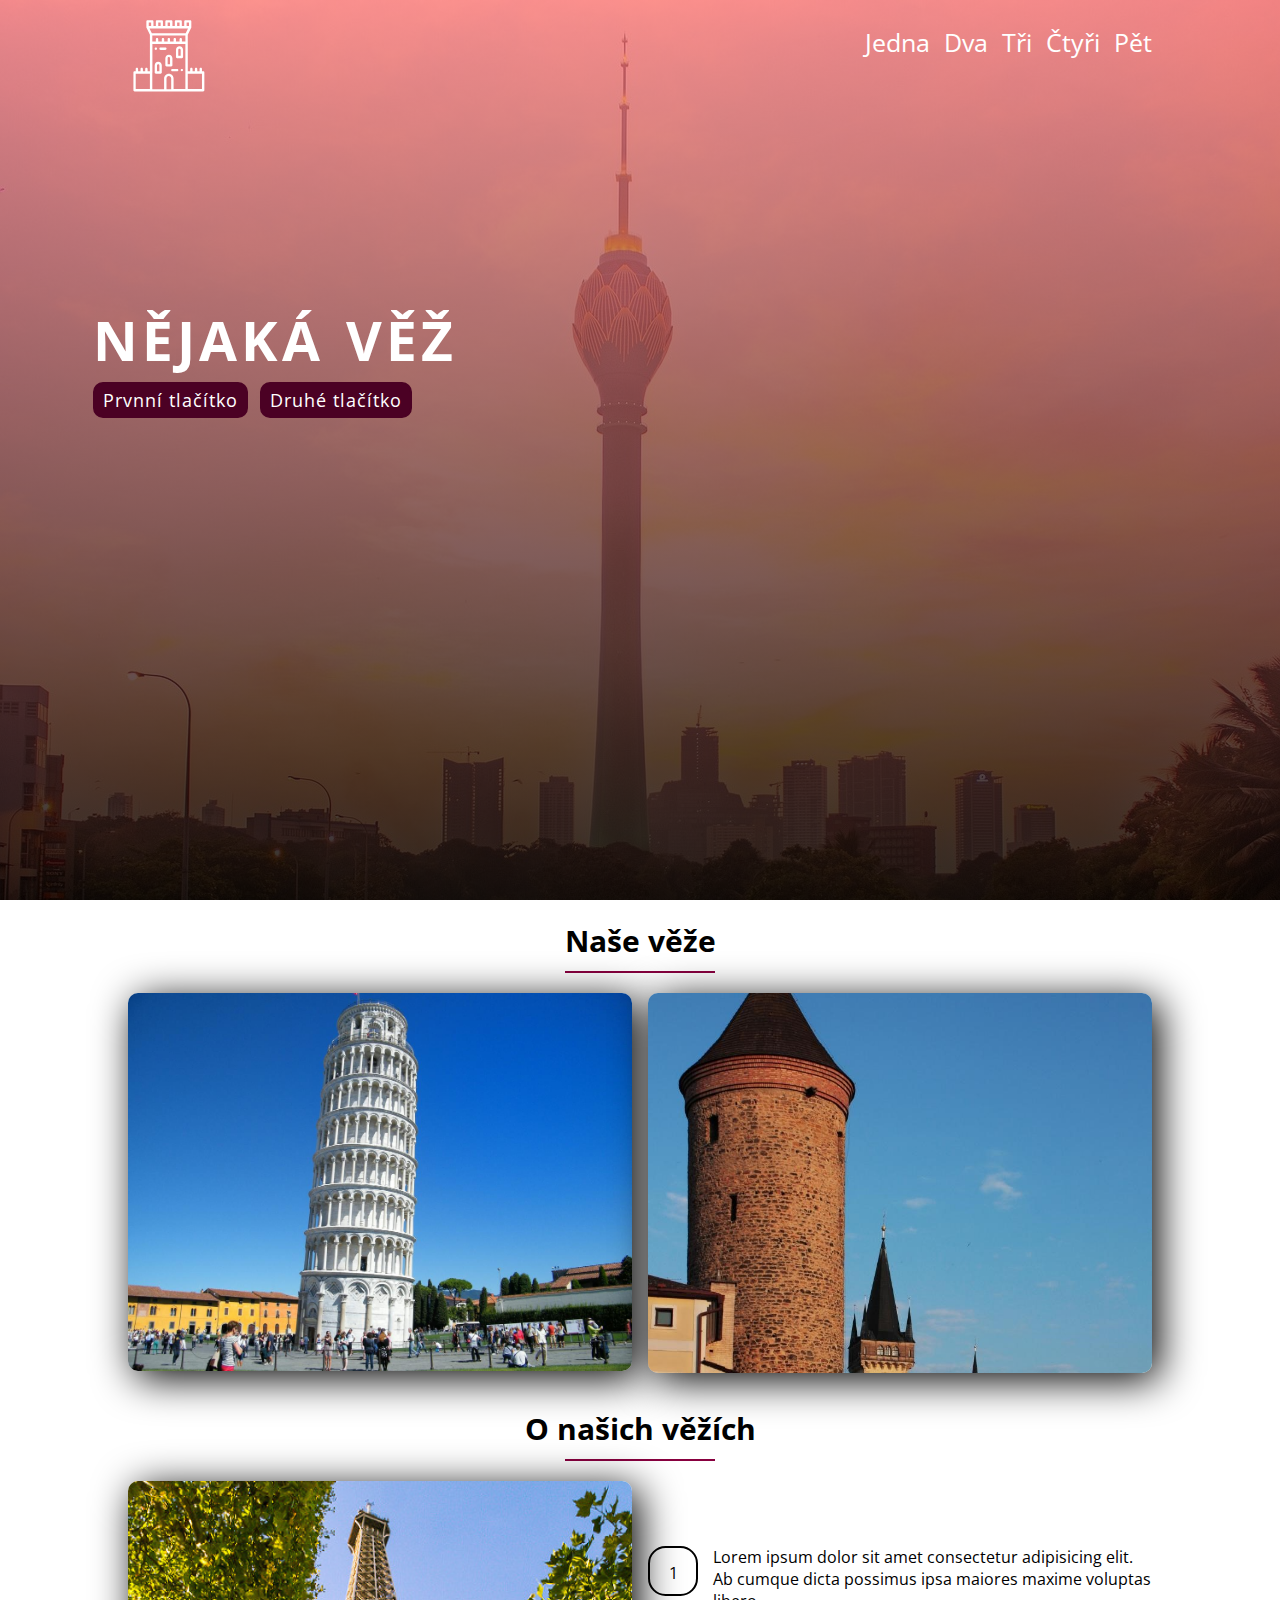
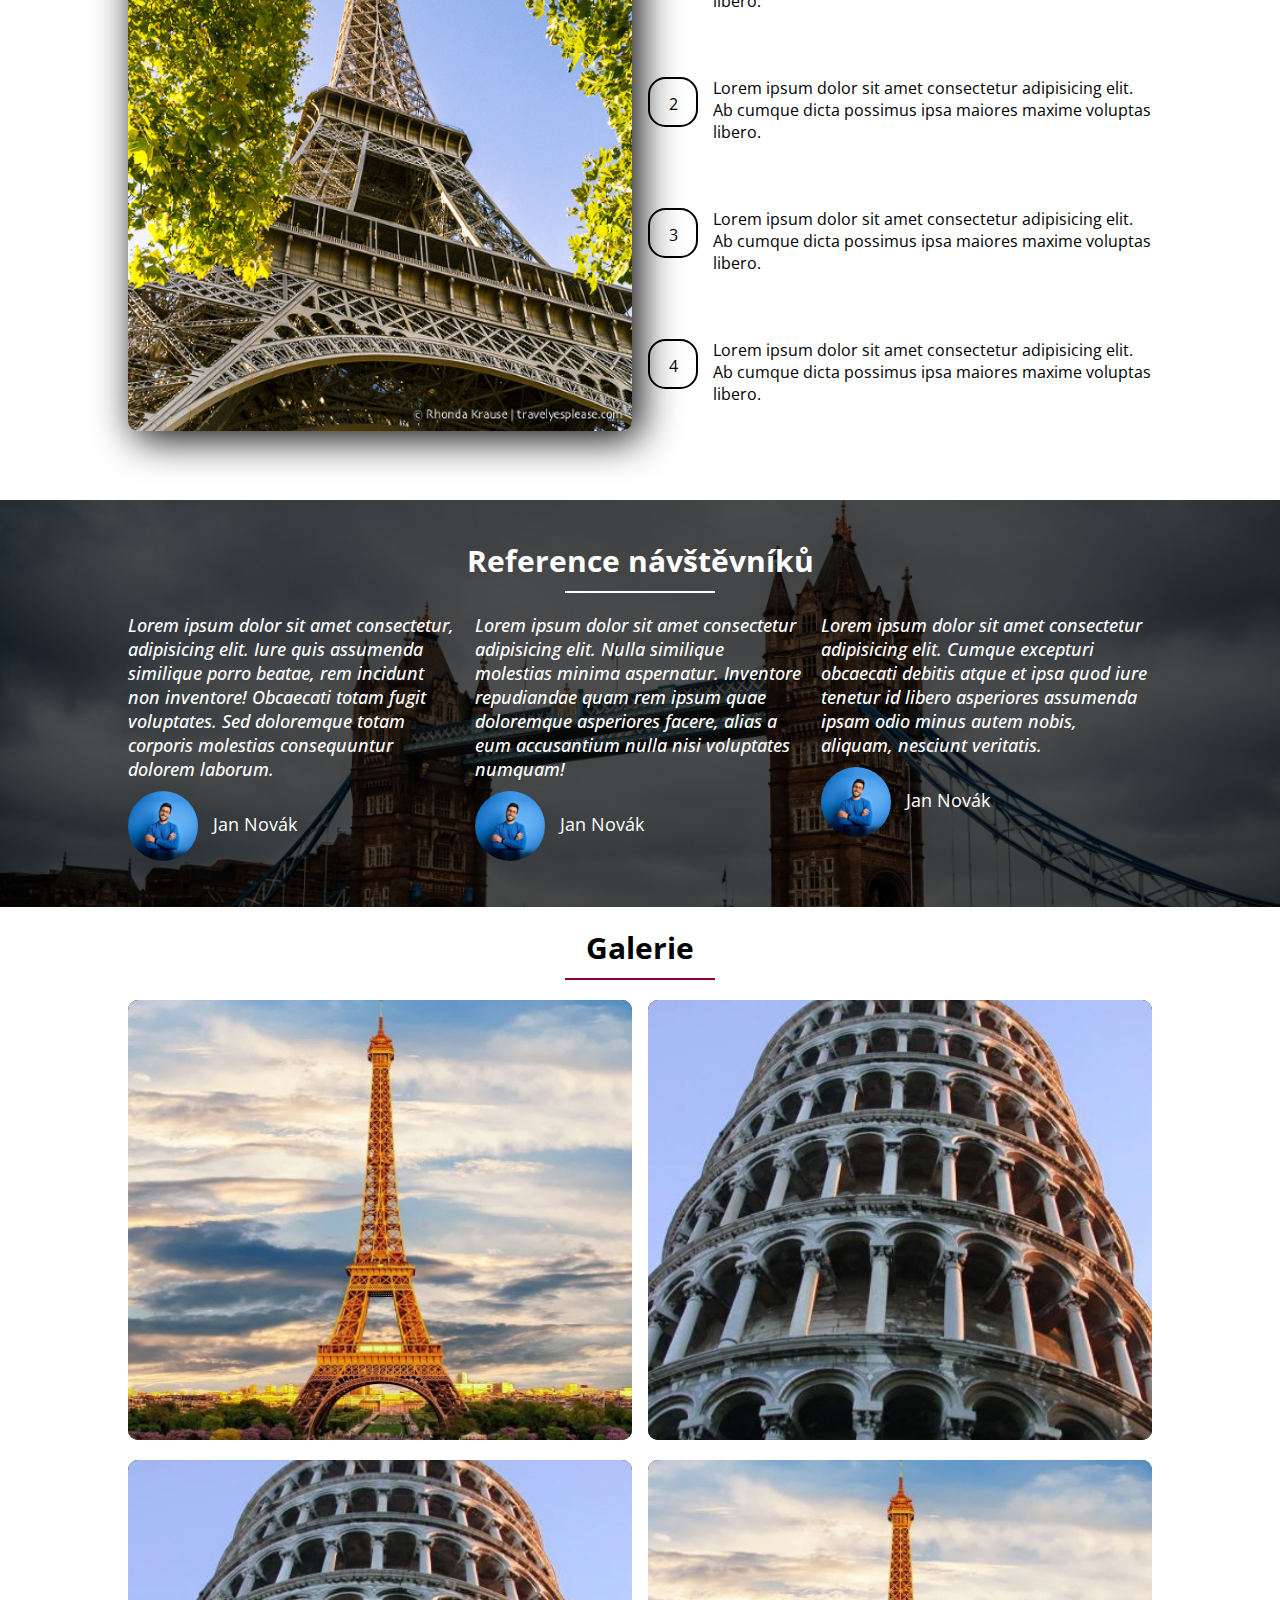
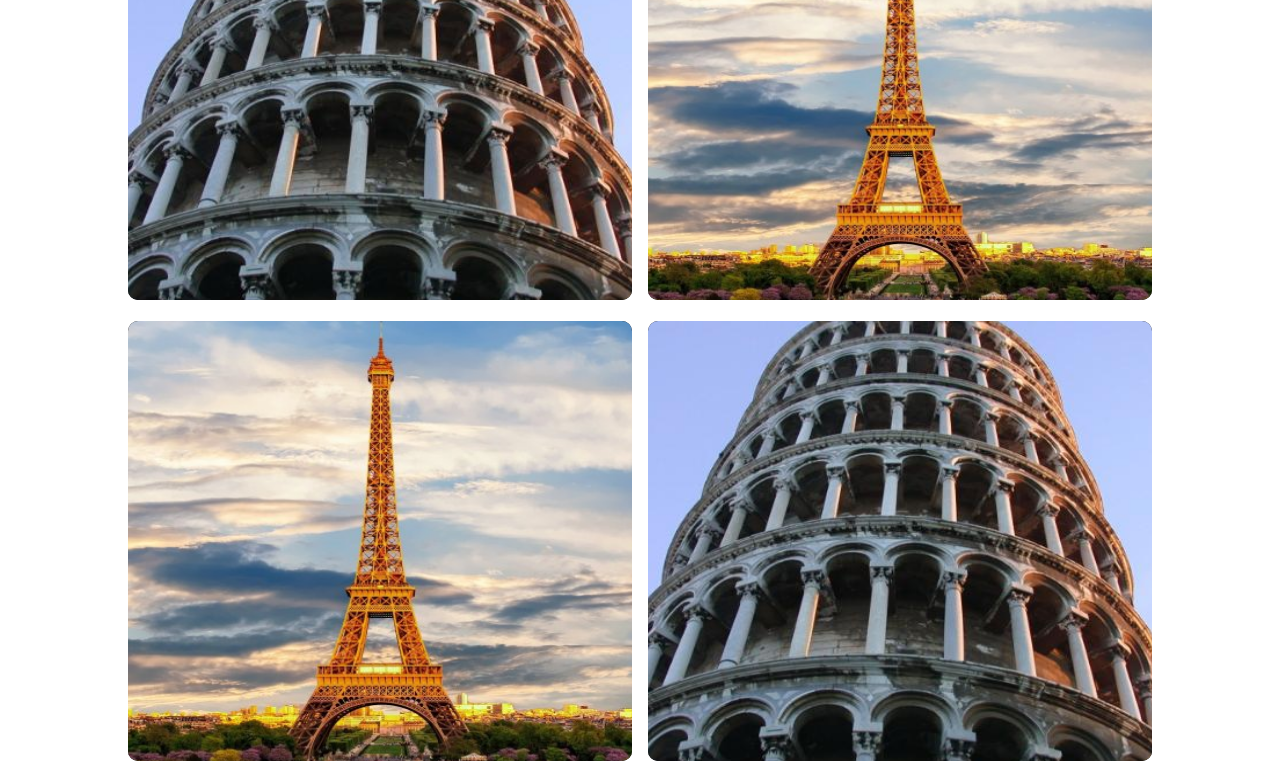
<file: Text na středu správně-lightbox gallery/index.html>
<!DOCTYPE html>
<html lang="cs">

<head>
    <meta charset="UTF-8">
    <meta http-equiv="X-UA-Compatible" content="IE=edge">
    <meta name="viewport" content="width=device-width, initial-scale=1.0">
    <title>Document</title>
    <link rel="stylesheet" href="style.css">
    <link rel="stylesheet" href="grid.css">
    <link rel="stylesheet" href="lightbox.min.css">
    <script src="lightbox-plus-jquery.min.js"></script>
    <link rel="preconnect" href="https://fonts.googleapis.com">
    <link rel="preconnect" href="https://fonts.gstatic.com" crossorigin>
    <link href="https://fonts.googleapis.com/css2?family=Open+Sans:wght@300;400;500;600;700&display=swap"
        rel="stylesheet">

</head>

<body>
    <header>
        <div class="nav-bar row">
            <div id="logo">
                <img src="../bila.svg" alt="">
            </div>
            <nav>
                <ul>
                    <li><a href="">Jedna</a></li>
                    <li><a href="">Dva</a></li>
                    <li><a href="">Tři</a></li>
                    <li><a href="">Čtyři</a></li>
                    <li><a href="">Pět</a></li>
                </ul>
            </nav>
        </div>
        <div class="header-text">
            <h1>Nějaká věž</h1>
            <a class="btn btn-full" href="#">Prvnní tlačítko</a>
            <a class="btn btn-full btn-margin-left" href="#">Druhé tlačítko</a>
        </div>
    </header>
    <main>
        <section class="about-us row">
            <div class="heading-main">
                <h2>Naše věže</h2>
            </div>
            <div class="towers-example">
                <div class="col span-1-of-2">
                    <img class="img-in-col" src="../vez1.jpg" alt="Věž1">
                </div>
                <div class="col span-1-of-2">
                    <img class="img-in-col" src="../vez2.jpg" alt="Věž2">
                </div>
            </div>
        </section>


        <section class="our-tower row">
            <div class="heading-main">
                <h2>O našich věžích</h2>
            </div>
            <div class="tower-info">
                <div class="col span-1-of-2">
                    <img src="../vez3.jpg" alt="" class="img-in-col">
                </div>
                <div class="col span-1-of-2">
                    <div class="tower-text clearfix">
                        <div>1</div>
                        <p>Lorem ipsum dolor sit amet consectetur adipisicing elit. Ab cumque dicta possimus ipsa
                            maiores maxime voluptas libero.</p>
                    </div>
                    <div class="tower-text clearfix">
                        <div>2</div>
                        <p>Lorem ipsum dolor sit amet consectetur adipisicing elit. Ab cumque dicta possimus ipsa
                            maiores maxime voluptas libero.</p>
                    </div>
                    <div class="tower-text clearfix">
                        <div>3</div>
                        <p>Lorem ipsum dolor sit amet consectetur adipisicing elit. Ab cumque dicta possimus ipsa
                            maiores maxime voluptas libero.</p>
                    </div>
                    <div class="tower-text clearfix">
                        <div>4</div>
                        <p>Lorem ipsum dolor sit amet consectetur adipisicing elit. Ab cumque dicta possimus ipsa
                            maiores maxime voluptas libero.</p>
                    </div>
                </div>
            </div>
        </section>

        <section class="references">
            <div class="heading-main">
                <h2>Reference návštěvníků</h2>
            </div>

            <div class="customer-references row">
                <div class="col span-1-of-3 one-reference">
                    <p>Lorem ipsum dolor sit amet consectetur, adipisicing elit. Iure quis assumenda similique porro
                        beatae, rem incidunt non inventore! Obcaecati totam fugit voluptates. Sed doloremque totam
                        corporis molestias consequuntur dolorem laborum.</p>
                    <div class="photo-name">
                        <img src="../man.jpg" alt="" class="clearfix">
                        <p>Jan Novák</p>
                    </div>

                </div>
                <div class="col span-1-of-3 one-reference">
                    <p>Lorem ipsum dolor sit amet consectetur adipisicing elit. Nulla similique molestias minima
                        aspernatur. Inventore repudiandae quam rem ipsum quae doloremque asperiores facere, alias a eum
                        accusantium nulla nisi voluptates numquam!</p>
                    <div class="photo-name">
                        <img src="../man.jpg" alt="" class="clearfix">
                        <p>Jan Novák</p>
                    </div>

                </div>
                <div class="col span-1-of-3 one-reference">
                    <p>Lorem ipsum dolor sit amet consectetur adipisicing elit. Cumque excepturi obcaecati debitis atque
                        et ipsa quod iure tenetur id libero asperiores assumenda ipsam odio minus autem nobis, aliquam,
                        nesciunt veritatis.</p>
                    <div class="photo-name">
                        <img src="../man.jpg" alt="" class="clearfix">
                        <p>Jan Novák</p>
                    </div>
                </div>
            </div>
        </section>

        <section class="photo-gallery">
            <div class="heading-main">
                <h2>Galerie</h2>
            </div>
            <div class="photos row">
                <ul class="photo-segment">
                    <li class="col span-1-of-2"><a href="../5x5.jpg" data-lightbox="mygallery"><img src="../5x5.jpg" alt=""></a></li>
                    <li class="col span-1-of-2"><a href="../5x52.jpg" data-lightbox="mygallery"><img src="../5x52.jpg" alt=""></a></li>
                </ul>
                <ul class="photo-segment">
                    <li class="col span-1-of-2"><a href="../5x52.jpg" data-lightbox="mygallery"><img src="../5x52.jpg" alt=""></a></li>
                    <li class="col span-1-of-2"><a href="../5x5.jpg" data-lightbox="mygallery"><img src="../5x5.jpg" alt=""></a></li>
                </ul>
                <ul class="photo-segment">
                    <li class="col span-1-of-2"><a href="../5x5.jpg" data-lightbox="mygallery"><img src="../5x5.jpg" alt=""></a></li>
                    <li class="col span-1-of-2"><a href="../5x52.jpg" data-lightbox="mygallery"><img src="../5x52.jpg" alt=""></a></li>
                </ul>
            </div>
        </section>

    </main>
</body>

</html>
</file>
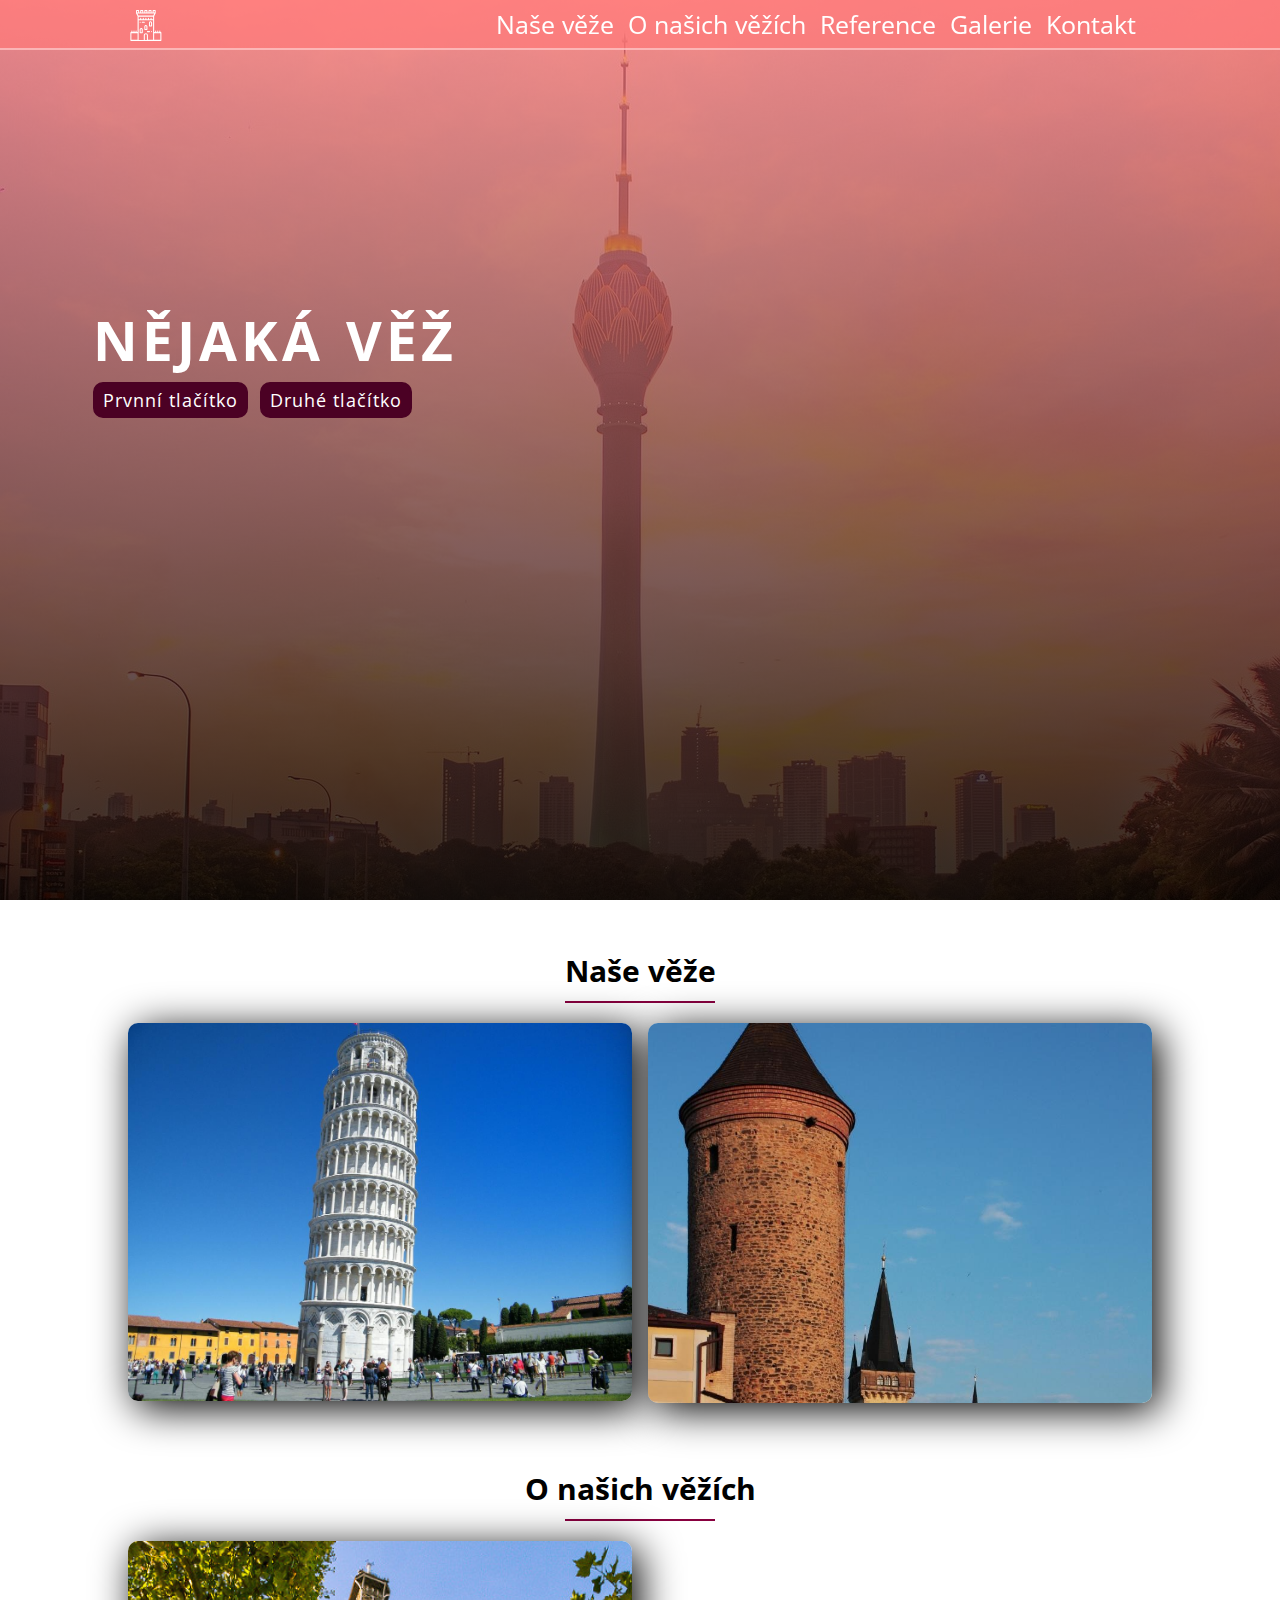
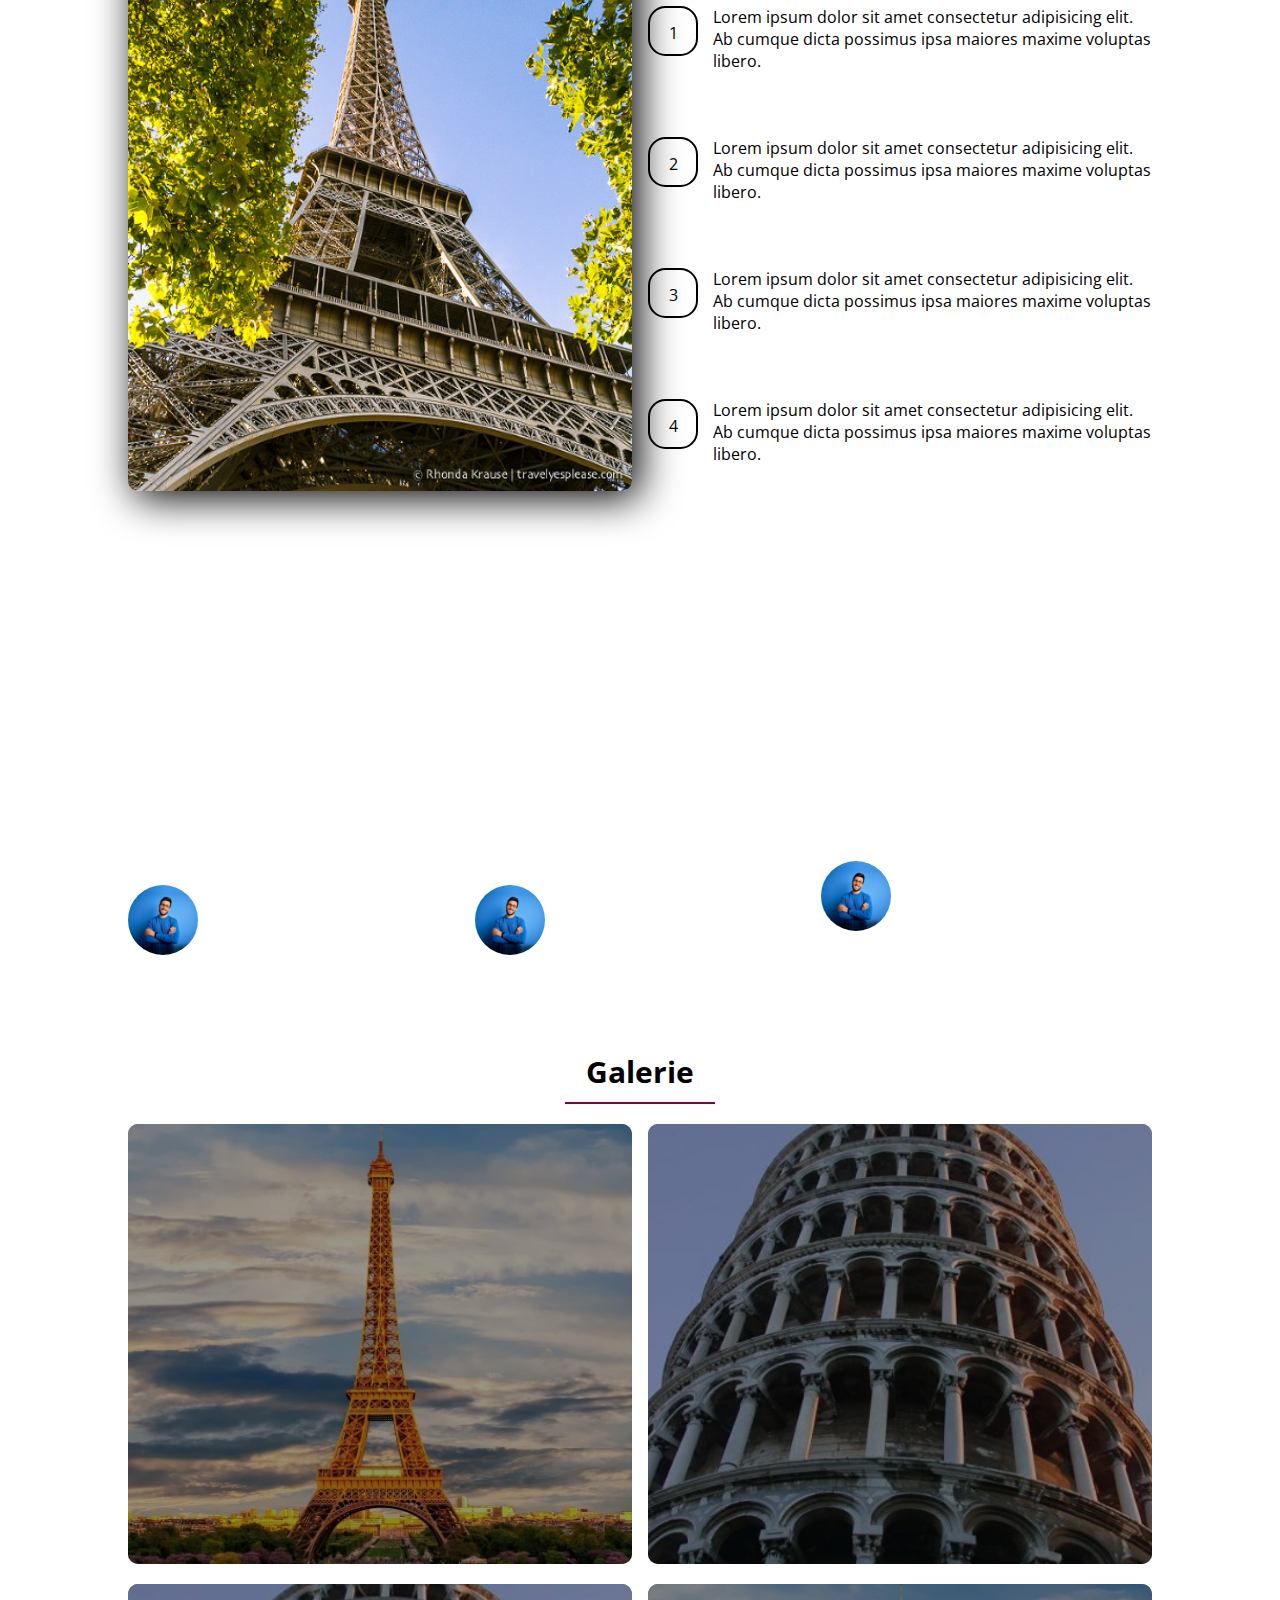
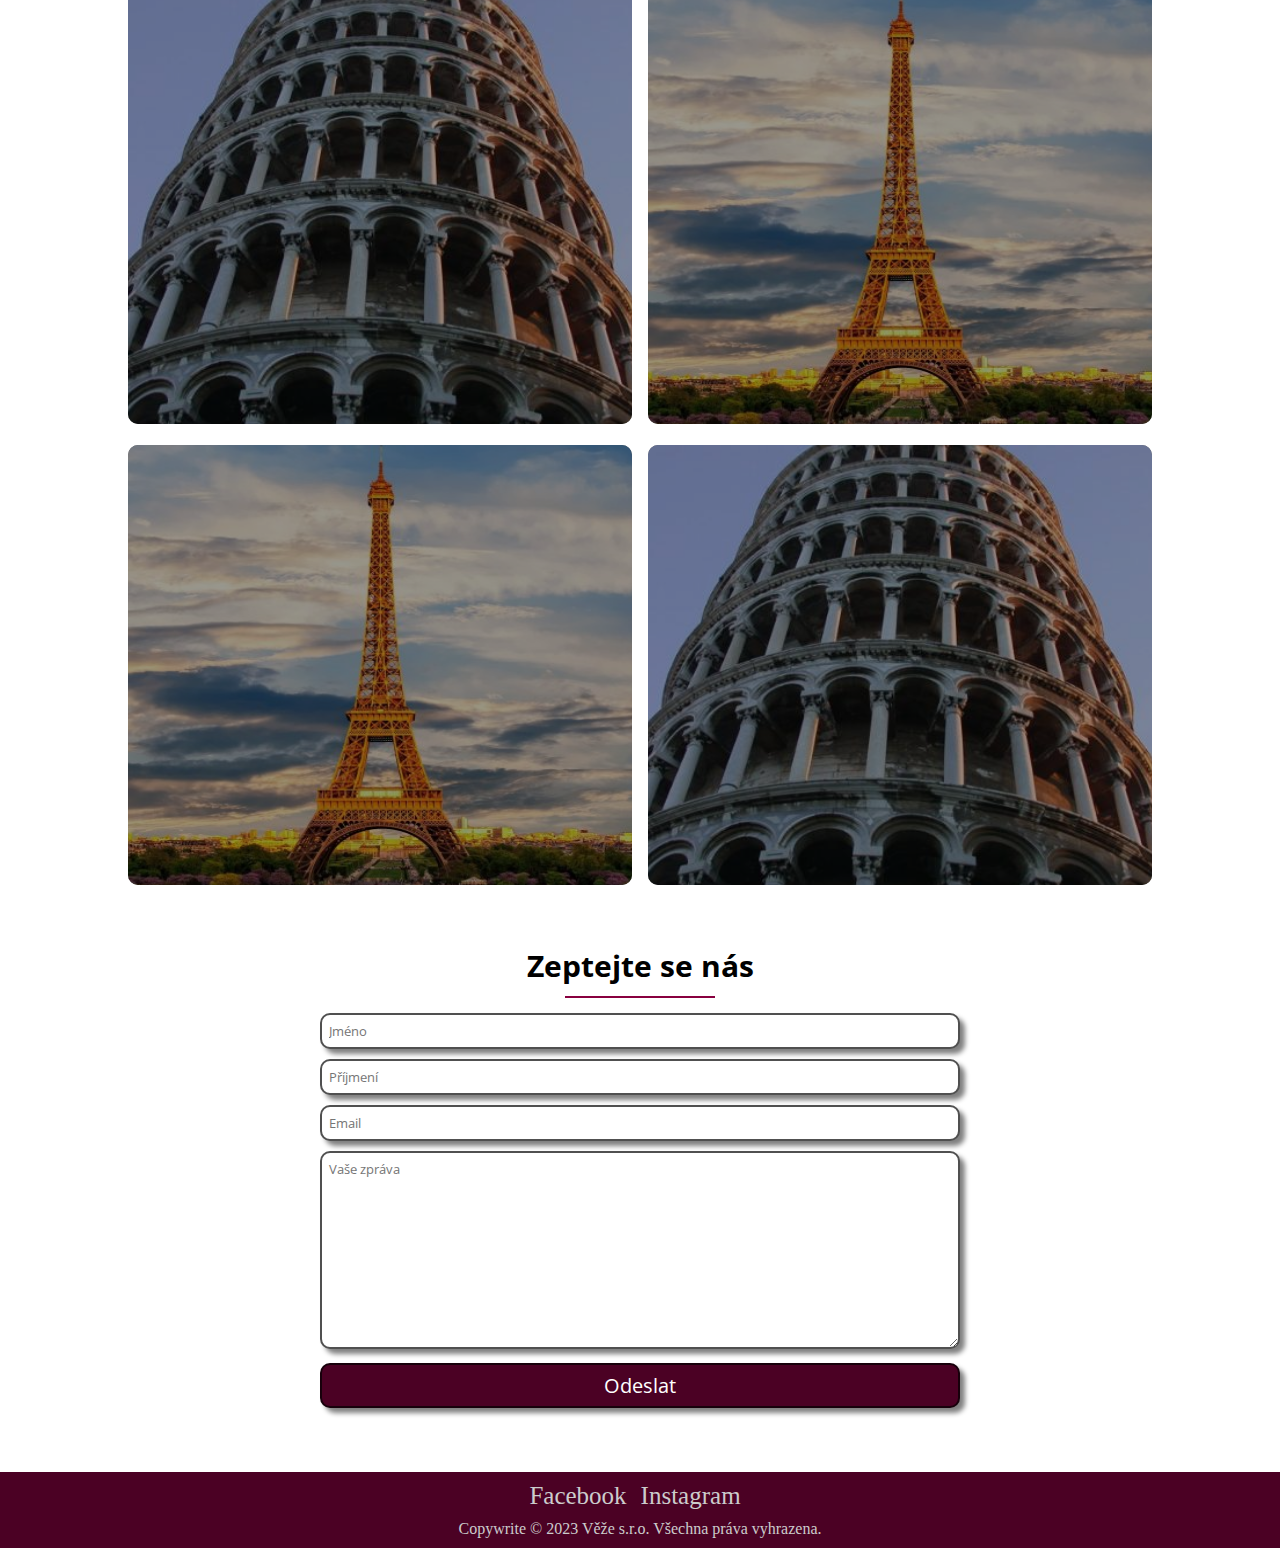
<file: Text na středu správně/index.html>
<!DOCTYPE html>
<html lang="cs">

<head>
    <meta charset="UTF-8">
    <meta http-equiv="X-UA-Compatible" content="IE=edge">
    <meta name="viewport" content="width=device-width, initial-scale=1.0">
    <title>Věže</title>
    <link rel="icon" type="image/svg" href="../bila.svg">
    <link rel="stylesheet" href="style.css">
    <link rel="stylesheet" href="queries.css">
    <link rel="stylesheet" href="grid.css">
    <link rel="stylesheet" href="scrollbar.css">

    <link rel="preconnect" href="https://fonts.googleapis.com">
    <link rel="preconnect" href="https://fonts.gstatic.com" crossorigin>
    <link href="https://fonts.googleapis.com/css2?family=Open+Sans:wght@300;400;500;600;700&display=swap"
        rel="stylesheet">

    <script src="https://code.jquery.com/jquery-3.5.1.min.js"
        integrity="sha256-9/aliU8dGd2tb6OSsuzixeV4y/faTqgFtohetphbbj0=" crossorigin="anonymous"></script>

    <script src="script.js"></script>


</head>

<body>
    <header>
        <div class="nav-background"></div>
        <div class="nav-bar row">
            <div id="logo">
                <img src="../bila.svg" alt="">
            </div>
            <nav>
                <ul>
                    <li><a href="#" class="jq--about-towers-scroll">Naše věže</a></li>
                    <li><a href="#" class="jq--our-towers-scroll">O našich věžích</a></li>
                    <li><a href="#" class="jq--references-scroll">Reference</a></li>
                    <li><a href="#" class="jq--gellery-scroll">Galerie</a></li>
                    <li><a href="#" class="jq--form-scroll">Kontakt</a></li>
                </ul>

                <div class="mobile-nav-backgorund"></div>
                <a class="mobile-nav-icon jq--nav-icon"><img src="../hamburgerMenu.png" alt=""></a>

            </nav>
        </div>

        <div class="header-text">
            <h1>Nějaká věž</h1>
            <a class="btn btn-full jq--references-scroll" href="#">Prvnní tlačítko</a>
            <a class="btn btn-full btn-margin-left jq--form-scroll" href="#">Druhé tlačítko</a>
        </div>
    </header>
    <main>
        <section class="about-us row jq--about-towers">
            <div class="empty-space"></div>
            <div class="heading-main">
                <h2>Naše věže</h2>
            </div>
            <div class="towers-example">
                <div class="col span-1-of-2">
                    <img class="img-in-col" src="../vez1.jpg" alt="Věž1">
                </div>
                <div class="col span-1-of-2">
                    <img class="img-in-col" src="../vez2.jpg" alt="Věž2">
                </div>
            </div>
        </section>


        <section class="our-tower row jq--our-towers">
            <div class="empty-space"></div>
            <div class="heading-main">
                <h2>O našich věžích</h2>
            </div>
            <div class="tower-info">
                <div class="col span-1-of-2">
                    <img src="../vez3.jpg" alt="" class="img-in-col">
                </div>
                <div class="col span-1-of-2">
                    <div class="tower-text clearfix">
                        <div>1</div>
                        <p>Lorem ipsum dolor sit amet consectetur adipisicing elit. Ab cumque dicta possimus ipsa
                            maiores maxime voluptas libero.</p>
                    </div>
                    <div class="tower-text clearfix">
                        <div>2</div>
                        <p>Lorem ipsum dolor sit amet consectetur adipisicing elit. Ab cumque dicta possimus ipsa
                            maiores maxime voluptas libero.</p>
                    </div>
                    <div class="tower-text clearfix">
                        <div>3</div>
                        <p>Lorem ipsum dolor sit amet consectetur adipisicing elit. Ab cumque dicta possimus ipsa
                            maiores maxime voluptas libero.</p>
                    </div>
                    <div class="tower-text clearfix">
                        <div>4</div>
                        <p>Lorem ipsum dolor sit amet consectetur adipisicing elit. Ab cumque dicta possimus ipsa
                            maiores maxime voluptas libero.</p>
                    </div>
                </div>
            </div>
        </section>

        <section class="references jq--references">
            <div class="empty-space"></div>
            <div class="heading-main">
                <h2>Reference</h2>
            </div>

            <div class="customer-references row">
                <div class="col span-1-of-3 one-reference">
                    <p>Lorem ipsum dolor sit amet consectetur, adipisicing elit. Iure quis assumenda similique porro
                        beatae, rem incidunt non inventore! Obcaecati totam fugit voluptates. Sed doloremque totam
                        corporis molestias consequuntur dolorem laborum.</p>
                    <div class="photo-name">
                        <img src="../man.jpg" alt="" class="clearfix">
                        <p>Jan Novák</p>
                    </div>

                </div>
                <div class="col span-1-of-3 one-reference">
                    <p>Lorem ipsum dolor sit amet consectetur adipisicing elit. Nulla similique molestias minima
                        aspernatur. Inventore repudiandae quam rem ipsum quae doloremque asperiores facere, alias a eum
                        accusantium nulla nisi voluptates numquam!</p>
                    <div class="photo-name">
                        <img src="../man.jpg" alt="" class="clearfix">
                        <p>Jan Novák</p>
                    </div>

                </div>
                <div class="col span-1-of-3 one-reference">
                    <p>Lorem ipsum dolor sit amet consectetur adipisicing elit. Cumque excepturi obcaecati debitis atque
                        et ipsa quod iure tenetur id libero asperiores assumenda ipsam odio minus autem nobis, aliquam,
                        nesciunt veritatis.</p>
                    <div class="photo-name">
                        <img src="../man.jpg" alt="" class="clearfix">
                        <p>Jan Novák</p>
                    </div>
                </div>
            </div>
        </section>

        <section class="photo-gallery jq--gellery">
            <div class="empty-space"></div>
            <div class="heading-main">
                <h2>Galerie</h2>
            </div>
            <div class="photos row">
                <ul class="photo-segment">
                    <li class="col span-1-of-2"><img src="../5x5.jpg" alt=""></li>
                    <li class="col span-1-of-2"><img src="../5x52.jpg" alt=""></li>
                </ul>
                <ul class="photo-segment">
                    <li class="col span-1-of-2"><img src="../5x52.jpg" alt=""></li>
                    <li class="col span-1-of-2"><img src="../5x5.jpg" alt=""></li>
                </ul>
                <ul class="photo-segment">
                    <li class="col span-1-of-2"><img src="../5x5.jpg" alt=""></li>
                    <li class="col span-1-of-2"><img src="../5x52.jpg" alt=""></li>
                </ul>
            </div>
        </section>

        <section class="jq--form">
            <div class="empty-space"></div>
            <div class="heading-main">
                <h2>Zeptejte se nás</h2>
            </div>
            <form action="" class="contact-form row">
                <input type="text" placeholder="Jméno"><br>
                <input type="text" placeholder="Příjmení"><br>
                <input type="email" name="" id="" placeholder="Email"> <br>
                <textarea name="" id="" cols="30" rows="10" placeholder="Vaše zpráva"></textarea><br>
                <input type="submit" value="Odeslat">
            </form>
        </section>
    </main>

    <footer>
        <div class="row">
            <div class="social">
                <p><a href="" target="_blank">Facebook</a></p>
                <p><a href="" target="_blank">Instagram</a></p>
            </div>
            <div class="footer-text">
                Copywrite &copy; 2023 Věže s.r.o. Všechna práva vyhrazena.
            </div>
        </div>
    </footer>
</body>

</html>
</file>
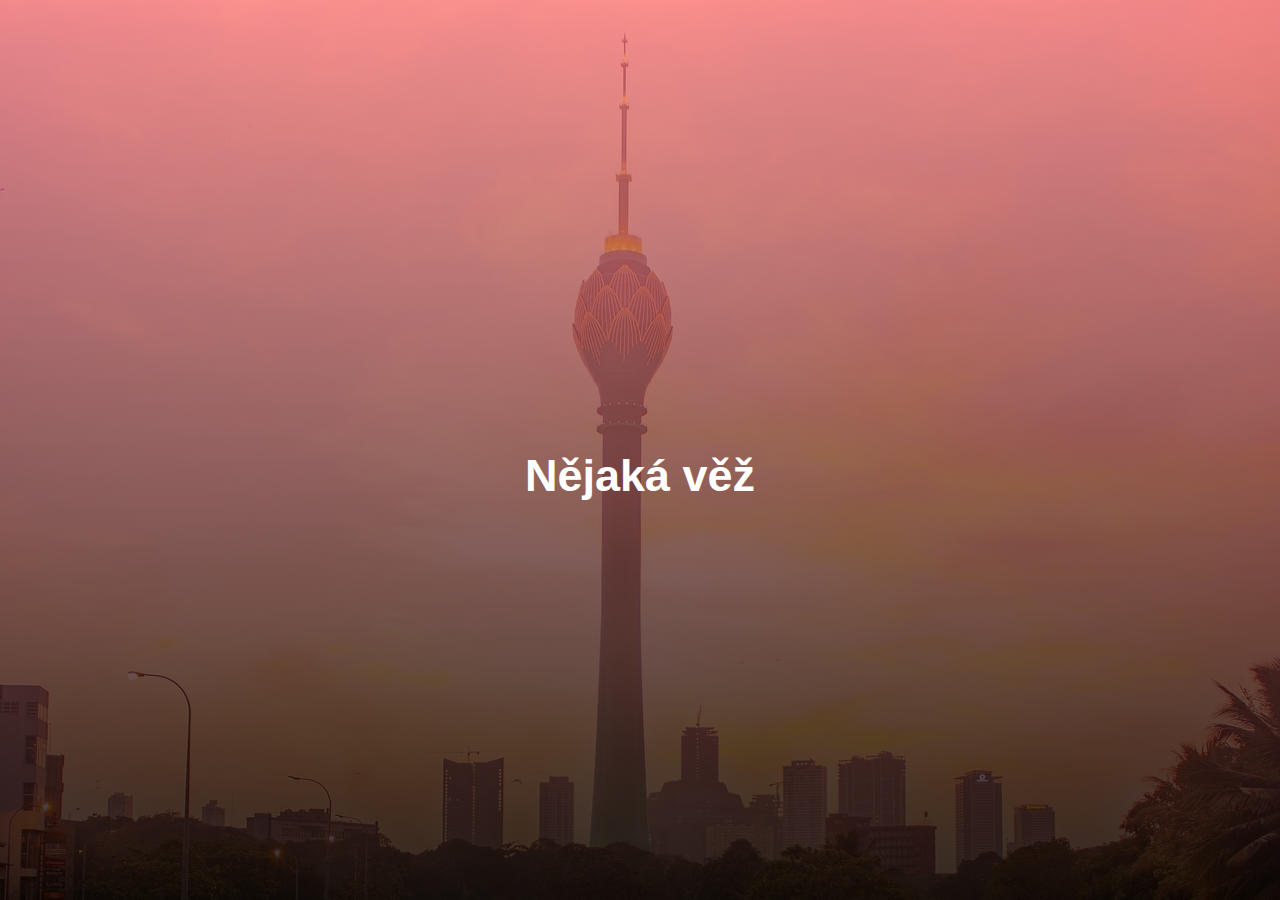
<file: Text na středu špatně/index.html>
<!DOCTYPE html>
<html lang="cs">
<head>
    <meta charset="UTF-8">
    <meta http-equiv="X-UA-Compatible" content="IE=edge">
    <meta name="viewport" content="width=device-width, initial-scale=1.0">
    <title>Document</title>
    <link rel="stylesheet" href="style.css">
</head>
<body>
    <header>
        <div>Nějaká věž</div>
    </header>
</body>
</html>
</file>
<file: Text na středu správně-lightbox gallery/style.css>
* {
    margin: 0;
    padding: 0;
    box-sizing: border-box;
}

/***** reusable *****/
.row {
    width: 80%;
    margin: 0 auto;
}

.heading-main h2 {
    text-align: center;
    margin-top: 20px;
    font-size: 30px;
}

.heading-main h2:after {
    content: "";
    display: block;
    width: 150px;
    border-bottom: 2px solid #88003f;
    margin: 10px auto;
}

/**** Stop floating ****/
.clearfix:after {
    content: "";
    display: table;
    clear: both;
}

/*****  header  ******/

header {
    background: linear-gradient(rgba(255, 121, 121, 0.7), rgba(0, 0, 0, 0.8)),
        url(../tower-gbaae85b9f_1920.jpg);
    height: 100vh;
    background-size: cover;
}

#logo img {
    width: 80px;
    position: absolute;
    top: 2%;
}

header nav ul {
    float: right;
    margin-top: 25px;
}

header nav ul li {
    display: inline-block;
    margin-left: 10px;
}

header nav ul li a:link,
header nav ul li a:visited {
    color: rgb(255, 255, 255);
    font-size: 25px;
    text-decoration: none;
    font-family: 'Open Sans', sans-serif;
    border-bottom: 2px solid transparent;
}

header nav ul li a:hover,
header nav ul li a:active {
    border-bottom: 2px solid #4b0124;
    transition: all 0.5s;
}

.header-text {
    position: absolute;
    top: 40%;
    left: 21.5%;
    transform: translate(-50%, -50%);
}

.header-text h1 {
    color: #fff;
    font-size: 55px;
    text-transform: uppercase;
    font-family: 'Open Sans', sans-serif;
    font-weight: bold;
    letter-spacing: 4px;
    word-spacing: 4px;
}

.btn {
    display: inline-block;
    color: #fff;
    text-decoration: none;
    font-size: 18px;
    border: 2px solid #4b0124;
    border-radius: 10px;
    padding: 4px 8px;
    letter-spacing: 1px;
    margin-top: 5px;
    font-family: 'Open Sans', sans-serif;
}

.btn-full:link,
.btn-full:visited {
    background-color: #4b0124;
}

.btn-full:hover,
.btn-full:active {
    color: #4b0124;
    background-color: rgb(187, 187, 187);
    border-color: rgb(187, 187, 187);
    transition: all 0.4s
        /* transition: background-color 4s; */

}

.btn-margin-left {
    margin-left: 8px;
}

/***** About us *****/

.img-in-col {
    width: 100%;
    border-radius: 10px;
    box-shadow: 7px 7px 40px #000;
}

.heading-main h2 {

    font-family: 'Open Sans', sans-serif;
}

/***** our-tower *****/
.tower-info div img {
    height: 550px;
}

.tower-text {
    margin-bottom: 65px;
    margin-top: 65px;
    font-family: 'Open Sans', sans-serif;
}

.tower-text div {
    width: 50px;
    height: 50px;
    border: 2px solid #000;
    text-align: center;
    border-radius: 35%;
    padding: 14px;
    float: left;
}

.tower-text p {
    margin-left: 65px;

}

/**** reference ****/
.references {
    background: linear-gradient(rgba(0, 0, 0, 0.7), rgba(0, 0, 0, 0.7)),
        url(../vez5.jpg);
    background-size: cover;

}

.references h2 {
    color: #fff;
    padding-top: 40px;
}

.references h2:after {
    border-bottom: 2px solid #fff;
}

.one-reference {
    color: #fff;
    font-size: 18px;
    font-family: 'Open Sans', sans-serif;
}

.one-reference>p {
    font-style: italic;
    font-weight: 500;
}

.photo-name {
    margin-top: 10px;
    margin-bottom: 60px;
}

.photo-name p {
    padding-top: 21px;
    margin-left: 85px;

}

.photo-name img {
    width: 70px;
    border-radius: 50%;
    float: left;
}

/**** Gallery ****/

.photo-segment img {
    width: 100%;
    height: 440px;
    opacity: 1;   /* Průhlednost */
    transform: scale(1.15); /* Přiblížení o 0.15 */
    border-radius: 10px;
    transition: all 0.4s;
    
}

.photo-segment li {
    list-style-type: none;
    background-color: #000;
    overflow: hidden;   /* Aby přiblíženej obrázek nepřesahoval */
    height: 440px;
    border-radius: 10px;

}

/* .photo-segment img:hover{
    transform: scale(1);
    opacity: 1;
    transition: all 0.4s;
} */
</file>
<file: Text na středu správně-lightbox gallery/grid.css>
/*  SECTIONS  ============================================================================= */

.section {
	clear: both;
	padding: 0px;
	margin: 0px;
}

/*  GROUPING  ============================================================================= */

.row {
    zoom: 1; /* For IE 6/7 (trigger hasLayout) */
}

.row:before,
.row:after {
    content:"";
    display:table;
}
.row:after {
    clear:both;
}

/*  GRID COLUMN SETUP   ==================================================================== */

.col {
	display: block;
	float:left;
	margin: 1% 0 1% 1.6%;
}

.col:first-child { margin-left: 0; } /* all browsers except IE6 and lower */


/*  REMOVE MARGINS AS ALL GO FULL WIDTH AT 480 PIXELS */

@media only screen and (max-width: 480px) {
	.col { 
		/*margin: 1% 0 1% 0%;*/
        margin: 0;
	}
}


/*  GRID OF TWO   ============================================================================= */


.span-2-of-2 {
	width: 100%;
}

.span-1-of-2 {
	width: 49.2%;
}

/*  GO FULL WIDTH AT LESS THAN 480 PIXELS */

@media only screen and (max-width: 480px) {
	.span-2-of-2 {
		width: 100%; 
	}
	.span-1-of-2 {
		width: 100%; 
	}
}


/*  GRID OF THREE   ============================================================================= */

	
.span-3-of-3 {
	width: 100%; 
}

.span-2-of-3 {
	width: 66.13%; 
}

.span-1-of-3 {
	width: 32.26%; 
}


/*  GO FULL WIDTH AT LESS THAN 480 PIXELS */

@media only screen and (max-width: 480px) {
	.span-3-of-3 {
		width: 100%; 
	}
	.span-2-of-3 {
		width: 100%; 
	}
	.span-1-of-3 {
		width: 100%;
	}
}

/*  GRID OF FOUR   ============================================================================= */

	
.span-4-of-4 {
	width: 100%; 
}

.span-3-of-4 {
	width: 74.6%; 
}

.span-2-of-4 {
	width: 49.2%; 
}

.span-1-of-4 {
	width: 23.8%; 
}


/*  GO FULL WIDTH AT LESS THAN 480 PIXELS */

@media only screen and (max-width: 480px) {
	.span-4-of-4 {
		width: 100%; 
	}
	.span-3-of-4 {
		width: 100%; 
	}
	.span-2-of-4 {
		width: 100%; 
	}
	.span-1-of-4 {
		width: 100%; 
	}
}


/*  GRID OF FIVE   ============================================================================= */

	
.span-5-of-5 {
	width: 100%;
}

.span-4-of-5 {
  	width: 79.68%; 
}

.span-3-of-5 {
  	width: 59.36%; 
}

.span-2-of-5 {
  	width: 39.04%;
}

.span-1-of-5 {
  	width: 18.72%;
}


/*  GO FULL WIDTH AT LESS THAN 480 PIXELS */

@media only screen and (max-width: 480px) {
	.span-5-of-5 {
		width: 100%; 
	}
	.span-4-of-5 {
		width: 100%; 
	}
	.span-3-of-5 {
		width: 100%; 
	}
	.span-2-of-5 {
		width: 100%; 
	}
	.span-1-of-5 {
		width: 100%; 
	}
}


/*  GRID OF SIX   ============================================================================= */


.span-6-of-6 {
	width: 100%;
}

.span-5-of-6 {
  	width: 83.06%;
}

.span-4-of-6 {
  	width: 66.13%;
}

.span-3-of-6 {
  	width: 49.2%;
}

.span-2-of-6 {
  	width: 32.26%;
}

.span-1-of-6 {
  	width: 15.33%;
}


/*  GO FULL WIDTH AT LESS THAN 480 PIXELS */

@media only screen and (max-width: 480px) {
	.span-6-of-6 {
		width: 100%; 
	}
	.span-5-of-6 {
		width: 100%; 
	}
	.span-4-of-6 {
		width: 100%; 
	}
	.span-3-of-6 {
		width: 100%; 
	}
	.span-2-of-6 {
		width: 100%; 
	}
	.span-1-of-6 {
		width: 100%; 
	}
}



/*  GRID OF SEVEN   ============================================================================= */


.span-7-of-7 {
	width: 100%;
}

.span-6-of-7 {
	width: 85.48%;
}

.span-5-of-7 {
  	width: 70.97%;
}

.span-4-of-7 {
  	width: 56.45%;
}

.span-3-of-7 {
  	width: 41.94%;
}

.span-2-of-7 {
  	width: 27.42%;
}

.span-1-of-7 {
  	width: 12.91%;
}


/*  GO FULL WIDTH AT LESS THAN 480 PIXELS */

@media only screen and (max-width: 480px) {
	.span-7-of-7 {
		width: 100%; 
	}
	.span-6-of-7 {
		width: 100%; 
	}
	.span-5-of-7 {
		width: 100%; 
	}
	.span-4-of-7 {
		width: 100%; 
	}
	.span-3-of-7 {
		width: 100%; 
	}
	.span-2-of-7 {
		width: 100%; 
	}
	.span-1-of-7 {
		width: 100%; 
	}
}


/*  GRID OF EIGHT   ============================================================================= */

	
.span-8-of-8 {
	width: 100%;
}

.span-7-of-8 {
	width: 87.3%; 
}

.span-6-of-8 {
	width: 74.6%; 
}

.span-5-of-8 {
	width: 61.9%; 
}

.span-4-of-8 {
	width: 49.2%; 
}

.span-3-of-8 {
	width: 36.5%;
}

.span-2-of-8 {
	width: 23.8%; 
}

.span-1-of-8 {
	width: 11.1%; 
}


/*  GO FULL WIDTH AT LESS THAN 480 PIXELS */

@media only screen and (max-width: 480px) {
	.span-8-of-8 {
		width: 100%; 
	}
	.span-7-of-8 {
		width: 100%; 
	}
	.span-6-of-8 {
		width: 100%; 
	}
	.span-5-of-8 {
		width: 100%; 
	}
	.span-4-of-8 {
		width: 100%; 
	}
	.span-3-of-8 {
		width: 100%; 
	}
	.span-2-of-8 {
		width: 100%; 
	}
	.span-1-of-8 {
		width: 100%; 
	}
}


/*  GRID OF NINE   ============================================================================= */


.span-9-of-9 {
	width: 100%;
}

.span-8-of-9 {
	width: 88.71%;
}

.span-7-of-9 {
	width: 77.42%; 
}

.span-6-of-9 {
	width: 66.13%; 
}

.span-5-of-9 {
	width: 54.84%; 
}

.span-4-of-9 {
	width: 43.55%; 
}

.span-3-of-9 {
	width: 32.26%;
}

.span-2-of-9 {
	width: 20.97%; 
}

.span-1-of-9 {
	width: 9.68%; 
}


/*  GO FULL WIDTH AT LESS THAN 480 PIXELS */

@media only screen and (max-width: 480px) {
	.span-9-of-9 {
		width: 100%; 
	}
	.span-8-of-9 {
		width: 100%; 
	}
	.span-7-of-9 {
		width: 100%; 
	}
	.span-6-of-9 {
		width: 100%; 
	}
	.span-5-of-9 {
		width: 100%; 
	}
	.span-4-of-9 {
		width: 100%; 
	}
	.span-3-of-9 {
		width: 100%; 
	}
	.span-2-of-9 {
		width: 100%; 
	}
	.span-1-of-9 {
		width: 100%; 
	}
}


/*  GRID OF TEN   ============================================================================= */


.span-10-of-10 {
	width: 100%;
}

.span-9-of-10 {
	width: 89.84%;
}

.span-8-of-10 {
	width: 79.68%;
}

.span-7-of-10 {
	width: 69.52%; 
}

.span-6-of-10 {
	width: 59.36%; 
}

.span-5-of-10 {
	width: 49.2%; 
}

.span-4-of-10 {
	width: 39.04%; 
}

.span-3-of-10 {
	width: 28.88%;
}

.span-2-of-10 {
	width: 18.72%; 
}

.span-1-of-10 {
	width: 8.56%; 
}


/*  GO FULL WIDTH AT LESS THAN 480 PIXELS */

@media only screen and (max-width: 480px) {
	.span-10-of-10 {
		width: 100%; 
	}
	.span-9-of-10 {
		width: 100%; 
	}
	.span-8-of-10 {
		width: 100%; 
	}
	.span-7-of-10 {
		width: 100%; 
	}
	.span-6-of-10 {
		width: 100%; 
	}
	.span-5-of-10 {
		width: 100%; 
	}
	.span-4-of-10 {
		width: 100%; 
	}
	.span-3-of-10 {
		width: 100%; 
	}
	.span-2-of-10 {
		width: 100%; 
	}
	.span-1-of-10 {
		width: 100%; 
	}
}


/*  GRID OF ELEVEN   ============================================================================= */

.span-11-of-11 {
	width: 100%;
}

.span-10-of-11 {
	width: 90.76%;
}

.span-9-of-11 {
	width: 81.52%;
}

.span-8-of-11 {
	width: 72.29%;
}

.span-7-of-11 {
	width: 63.05%; 
}

.span-6-of-11 {
	width: 53.81%; 
}

.span-5-of-11 {
	width: 44.58%; 
}

.span-4-of-11 {
	width: 35.34%; 
}

.span-3-of-11 {
	width: 26.1%;
}

.span-2-of-11 {
	width: 16.87%; 
}

.span-1-of-11 {
	width: 7.63%; 
}


/*  GO FULL WIDTH AT LESS THAN 480 PIXELS */

@media only screen and (max-width: 480px) {
	.span-11-of-11 {
		width: 100%; 
	}
	.span-10-of-11 {
		width: 100%; 
	}
	.span-9-of-11 {
		width: 100%; 
	}
	.span-8-of-11 {
		width: 100%; 
	}
	.span-7-of-11 {
		width: 100%; 
	}
	.span-6-of-11 {
		width: 100%; 
	}
	.span-5-of-11 {
		width: 100%; 
	}
	.span-4-of-11 {
		width: 100%; 
	}
	.span-3-of-11 {
		width: 100%; 
	}
	.span-2-of-11 {
		width: 100%; 
	}
	.span-1-of-11 {
		width: 100%; 
	}
}


/*  GRID OF TWELVE   ============================================================================= */

.span-12-of-12 {
	width: 100%;
}

.span-11-of-12 {
	width: 91.53%;
}

.span-10-of-12 {
	width: 83.06%;
}

.span-9-of-12 {
	width: 74.6%;
}

.span-8-of-12 {
	width: 66.13%;
}

.span-7-of-12 {
	width: 57.66%; 
}

.span-6-of-12 {
	width: 49.2%; 
}

.span-5-of-12 {
	width: 40.73%; 
}

.span-4-of-12 {
	width: 32.26%; 
}

.span-3-of-12 {
	width: 23.8%;
}

.span-2-of-12 {
	width: 15.33%; 
}

.span-1-of-12 {
	width: 6.86%; 
}


/*  GO FULL WIDTH AT LESS THAN 480 PIXELS */

@media only screen and (max-width: 480px) {
	.span-12-of-12 {
		width: 100%; 
	}
	.span-11-of-12 {
		width: 100%; 
	}
	.span-10-of-12 {
		width: 100%; 
	}
	.span-9-of-12 {
		width: 100%; 
	}
	.span-8-of-12 {
		width: 100%; 
	}
	.span-7-of-12 {
		width: 100%; 
	}
	.span-6-of-12 {
		width: 100%; 
	}
	.span-5-of-12 {
		width: 100%; 
	}
	.span-4-of-12 {
		width: 100%; 
	}
	.span-3-of-12 {
		width: 100%; 
	}
	.span-2-of-12 {
		width: 100%; 
	}
	.span-1-of-12 {
		width: 100%; 
	}
}
</file>
<file: Text na středu správně/style.css>
* {
    margin: 0;
    padding: 0;
    box-sizing: border-box;
}

/***** reusable *****/
.row {
    width: 80%;
    margin: 0 auto;
}

.heading-main h2 {
    text-align: center;
    /* margin-top: 20px; */
    font-size: 30px;
}
.empty-space{
    height: 50px;
}
.heading-main h2:after {
    content: "";
    display: block;
    width: 150px;
    border-bottom: 2px solid #88003f;
    margin: 10px auto;
}

/**** Stop floating ****/
.clearfix:after {
    content: "";
    display: table;
    clear: both;
}

/*****  header  ******/

header {
    background: linear-gradient(rgba(255, 121, 121, 0.7), rgba(0, 0, 0, 0.8)),
        url(../tower-gbaae85b9f_1920.jpg);
    height: 100vh;
    background-size: cover;
    background-attachment: fixed;
}

.nav-background{
    width: 100%;
    height: 50px;
    background-color:rgba(255, 121, 121, 0.7) ;
    position: fixed;
    z-index: 50;
    border-bottom: 2px solid #ffffff70;
}


#logo img {
    width: 35px;
    position: fixed;
    top: 1%;
    z-index: 100;
}

header nav ul {
    /* float: right; */
    margin-top: 7px;

    position: fixed;
    margin-left: 45%;
    z-index: 100;
}

header nav ul li {
    display: inline-block;
    margin-left: 10px;
}

header nav ul li a:link,
header nav ul li a:visited {
    color: rgb(255, 255, 255);
    font-size: 25px;
    text-decoration: none;
    font-family: 'Open Sans', sans-serif;
    border-bottom: 2px solid transparent;
}

header nav ul li a:hover,
header nav ul li a:active {
    border-bottom: 2px solid #4b0124;
    transition: all 0.5s;
}

.header-text {
    position: absolute;
    top: 40%;
    left: 21.5%;
    transform: translate(-50%, -50%);
}

.header-text h1 {
    color: #fff;
    font-size: 55px;
    text-transform: uppercase;
    font-family: 'Open Sans', sans-serif;
    font-weight: bold;
    letter-spacing: 4px;
    word-spacing: 4px;
}

.btn {
    display: inline-block;
    color: #fff;
    text-decoration: none;
    font-size: 18px;
    border: 2px solid #4b0124;
    border-radius: 10px;
    padding: 4px 8px;
    letter-spacing: 1px;
    margin-top: 5px;
    font-family: 'Open Sans', sans-serif;
}

.btn-full:link,
.btn-full:visited {
    background-color: #4b0124;
}

.btn-full:hover,
.btn-full:active {
    color: #4b0124;
    background-color: rgb(187, 187, 187);
    border-color: rgb(187, 187, 187);
    transition: all 0.4s
        /* transition: background-color 4s; */

}

.btn-margin-left {
    margin-left: 8px;
}

/** Mobile navigation **/
.mobile-nav-icon{
    float: right;
    margin-top: 6px;
    display: none;
}

/***** About us *****/

.img-in-col {
    width: 100%;
    border-radius: 10px;
    box-shadow: 7px 7px 40px #000;
}

.heading-main h2 {

    font-family: 'Open Sans', sans-serif;
}

/***** our-tower *****/
.our-tower{
    margin-bottom: 40px;
}
.tower-info div img {
    height: 550px;
}

.tower-text {
    margin-bottom: 65px;
    margin-top: 65px;
    font-family: 'Open Sans', sans-serif;
}

.tower-text div {
    width: 50px;
    height: 50px;
    border: 2px solid #000;
    text-align: center;
    border-radius: 35%;
    padding: 14px;
    float: left;
}

.tower-text p {
    margin-left: 65px;

}

/**** reference ****/
.references {
    background: linear-gradient(rgba(0, 0, 0, 0.7), rgba(0, 0, 0, 0.7)),
        url(../vez5.jpg);
    background-size: cover;
    background-attachment: fixed;
}

.references h2 {
    color: #fff;
    padding-top: 4px;
}

.references h2:after {
    border-bottom: 2px solid #fff;
}

.one-reference {
    color: #fff;
    font-size: 18px;
    font-family: 'Open Sans', sans-serif;
}

.one-reference>p {
    font-style: italic;
    font-weight: 500;
}

.photo-name {
    margin-top: 10px;
    margin-bottom: 60px;
}

.photo-name p {
    padding-top: 21px;
    margin-left: 85px;

}

.photo-name img {
    width: 70px;
    border-radius: 50%;
    float: left;
}

/**** Gallery ****/

.photo-segment img {
    width: 100%;
    height: 440px;
    opacity: 0.6;
    /* Průhlednost */
    transform: scale(1.15);
    /* Přiblížení o 0.15 */
    border-radius: 10px;
    transition: all 0.4s;

}

.photo-segment li {
    list-style-type: none;
    background-color: #000;
    overflow: hidden;
    /* Aby přiblíženej obrázek nepřesahoval */
    height: 440px;
    border-radius: 10px;
}

.photo-segment img:hover {
    transform: scale(1);
    opacity: 1;
    transition: all 0.4s;
}


/***** Contact form *****/
.contact-form {
    max-width: 800px;
    text-align: center;

}

.contact-form input {
    width: 80%;
    margin: 5px 0;
    padding: 7px;
    border: 2px solid #000000af;
    border-radius: 10px;
    box-shadow: 5px 5px 5px gray;
    font-family: 'Open Sans', sans-serif;

}

.contact-form textarea {
    width: 80%;
    margin: 5px 0;
    padding: 7px;
    border: 2px solid #000000af;
    border-radius: 10px;
    box-shadow: 5px 5px 5px gray;
    font-family: 'Open Sans', sans-serif;

}

.contact-form input[type="submit"] {
    background-color: #4b0124;
    color: #fff;
    font-size: 20px;
    transition: all 0.3s;
    margin-bottom: 4rem;

}

.contact-form input[type="submit"]:hover {
    background-color: #9c0049;
    color: #000;
    transition: all 0.3s;
}


/***** Footer *****/
footer {
    background-color: #4b0124;
}

.social {
    text-align: center;
    margin: 10px 0;
}

.social p {
    display: inline;
    margin-right: 10px;
}

.social a:link,
.social a:visited {
    color: #cccccc;
    text-decoration: none;
    font-size: 25px;
    transition: color 0.2s;


}

.social a:hover,
.social a:active {
    color: #000;
    transition: color 0.2s;
}

.footer-text {
    text-align: center;
    color: #cccccc;
    margin: 10px 0;

}
</file>
<file: Text na středu správně/queries.css>
@media only screen and (max-width: 1460px){

    .nav-bar ul{
        margin-left: 28%;
    }


}
@media only screen and (max-width: 1150px) {

    /***** reference *****/
    .references .row {
        width: 97%;
    }
    .references{
        background-position: 42%;
    }
    

    /***** O nasich vezich *****/
    .our-tower.row {
        width: 97%;
    }

    /***** gallery *****/
    .photo-gallery .row {
        width: 97%;
    }

    /***** Naše věže *****/
    .about-us.row {
        width: 97%;
    }
    

}
@media only screen and (max-width: 1060px){
    /***** Mobile responsivity *****/
    .nav-bar ul li{
        display: block;
    }
    .nav-background{
        /* display: none; */
    }
    .nav-bar.row{
        width: 100%;
    }
    .mobile-nav-backgorund{
        width: 100%;
        height: 185px;
        background-color:rgba(255, 121, 121, 0.7) ;
        position: fixed;
        border-bottom: 2px solid #ffffff70;
        display: none;
    }
    .mobile-nav-icon{
        display: inline-block;
        z-index: 200;
        position: fixed;
        right: 2%;
    }
    nav ul{
        display: none;
    }
}
@media only screen and (max-width: 1000px) {

    /***** reference *****/
    .references .one-reference {
        width: 49%;

    }

    .references .one-reference:nth-child(3) {
        display: none;
    }

    /***** header *****/
    .header-text {
        left: 30%;
    }
    
}

@media only screen and (max-width: 850px) {

    /***** Galerie *****/
    .photo-segment li {
        margin-bottom: 0.5rem;
        width: 100%;
    }

    .photo-segment .col {
        margin-left: 0;
    }

    .photo-gallery .row {
        width: 80%;
    }

    /***** O nasich vezich *****/
    .our-tower .span-1-of-2 {
        width: 100%;
    }

    .our-tower.row {
        width: 80%;
    }

    /***** Naše věže *****/
    .about-us.row {
        width: 80%;
    }

    .towers-example .col.span-1-of-2 {
        width: 100%;
    }

    .towers-example .col {
        margin-left: 0;
    }

    /***** header *****/
    .header-text {
        left: 0%;
        width: 100%;
        transform: translate(0%, 0%);

    }

    header {
        background-position: 45%;
    }

    .header-text h1 {
        text-align: center;
    }

    .btn {
        margin: 5px 160px;
        display: block;
        text-align: center;
    }

}

@media only screen and (max-width: 750px) {

    /***** reference *****/
    .references .one-reference {
        width: 100%;
        margin: 1rem 0px;
    }

    .references .one-reference:nth-child(3) {
        display: block
    }

    .photo-name {
        float: right;
        margin-right: 20px;
    }

    /***** Dotazník *****/
    .contact-form input {
        width: 100%;
    }

    .contact-form textarea {
        width: 100%;
    }

    /***** O nasich vezich *****/
    .our-tower.row {
        width: 97%;
    }

    /***** gallery *****/
    .photo-gallery .row {
        width: 97%;
    }

    /***** Naše věže *****/
    .about-us.row {
        width: 97%;
    }

    .towers-example .col {
        margin-left: 0;
        margin-bottom: 10px;
    }

    /***** header *****/
    .btn {
        margin: 5px 80px;
    }

    /* .nav-bar #logo img {
        width: 50px;
    }

    .nav-bar.row {
        width: 97%;
    } */
}

@media only screen and (max-width: 400px) {

    /* header nav ul li a:link,
    header nav ul li a:visited {
        font-size: 18px;
    } */
    .references{
        background-position: 28%;
    }
}
</file>
<file: Text na středu správně/grid.css>
/*  SECTIONS  ============================================================================= */

.section {
	clear: both;
	padding: 0px;
	margin: 0px;
}

/*  GROUPING  ============================================================================= */

.row {
    zoom: 1; /* For IE 6/7 (trigger hasLayout) */
}

.row:before,
.row:after {
    content:"";
    display:table;
}
.row:after {
    clear:both;
}

/*  GRID COLUMN SETUP   ==================================================================== */

.col {
	display: block;
	float:left;
	margin: 1% 0 1% 1.6%;
}

.col:first-child { margin-left: 0; } /* all browsers except IE6 and lower */


/*  REMOVE MARGINS AS ALL GO FULL WIDTH AT 480 PIXELS */

@media only screen and (max-width: 480px) {
	.col { 
		/*margin: 1% 0 1% 0%;*/
        margin: 0;
	}
}


/*  GRID OF TWO   ============================================================================= */


.span-2-of-2 {
	width: 100%;
}

.span-1-of-2 {
	width: 49.2%;
}

/*  GO FULL WIDTH AT LESS THAN 480 PIXELS */

@media only screen and (max-width: 480px) {
	.span-2-of-2 {
		width: 100%; 
	}
	.span-1-of-2 {
		width: 100%; 
	}
}


/*  GRID OF THREE   ============================================================================= */

	
.span-3-of-3 {
	width: 100%; 
}

.span-2-of-3 {
	width: 66.13%; 
}

.span-1-of-3 {
	width: 32.26%; 
}


/*  GO FULL WIDTH AT LESS THAN 480 PIXELS */

@media only screen and (max-width: 480px) {
	.span-3-of-3 {
		width: 100%; 
	}
	.span-2-of-3 {
		width: 100%; 
	}
	.span-1-of-3 {
		width: 100%;
	}
}

/*  GRID OF FOUR   ============================================================================= */

	
.span-4-of-4 {
	width: 100%; 
}

.span-3-of-4 {
	width: 74.6%; 
}

.span-2-of-4 {
	width: 49.2%; 
}

.span-1-of-4 {
	width: 23.8%; 
}


/*  GO FULL WIDTH AT LESS THAN 480 PIXELS */

@media only screen and (max-width: 480px) {
	.span-4-of-4 {
		width: 100%; 
	}
	.span-3-of-4 {
		width: 100%; 
	}
	.span-2-of-4 {
		width: 100%; 
	}
	.span-1-of-4 {
		width: 100%; 
	}
}


/*  GRID OF FIVE   ============================================================================= */

	
.span-5-of-5 {
	width: 100%;
}

.span-4-of-5 {
  	width: 79.68%; 
}

.span-3-of-5 {
  	width: 59.36%; 
}

.span-2-of-5 {
  	width: 39.04%;
}

.span-1-of-5 {
  	width: 18.72%;
}


/*  GO FULL WIDTH AT LESS THAN 480 PIXELS */

@media only screen and (max-width: 480px) {
	.span-5-of-5 {
		width: 100%; 
	}
	.span-4-of-5 {
		width: 100%; 
	}
	.span-3-of-5 {
		width: 100%; 
	}
	.span-2-of-5 {
		width: 100%; 
	}
	.span-1-of-5 {
		width: 100%; 
	}
}


/*  GRID OF SIX   ============================================================================= */


.span-6-of-6 {
	width: 100%;
}

.span-5-of-6 {
  	width: 83.06%;
}

.span-4-of-6 {
  	width: 66.13%;
}

.span-3-of-6 {
  	width: 49.2%;
}

.span-2-of-6 {
  	width: 32.26%;
}

.span-1-of-6 {
  	width: 15.33%;
}


/*  GO FULL WIDTH AT LESS THAN 480 PIXELS */

@media only screen and (max-width: 480px) {
	.span-6-of-6 {
		width: 100%; 
	}
	.span-5-of-6 {
		width: 100%; 
	}
	.span-4-of-6 {
		width: 100%; 
	}
	.span-3-of-6 {
		width: 100%; 
	}
	.span-2-of-6 {
		width: 100%; 
	}
	.span-1-of-6 {
		width: 100%; 
	}
}



/*  GRID OF SEVEN   ============================================================================= */


.span-7-of-7 {
	width: 100%;
}

.span-6-of-7 {
	width: 85.48%;
}

.span-5-of-7 {
  	width: 70.97%;
}

.span-4-of-7 {
  	width: 56.45%;
}

.span-3-of-7 {
  	width: 41.94%;
}

.span-2-of-7 {
  	width: 27.42%;
}

.span-1-of-7 {
  	width: 12.91%;
}


/*  GO FULL WIDTH AT LESS THAN 480 PIXELS */

@media only screen and (max-width: 480px) {
	.span-7-of-7 {
		width: 100%; 
	}
	.span-6-of-7 {
		width: 100%; 
	}
	.span-5-of-7 {
		width: 100%; 
	}
	.span-4-of-7 {
		width: 100%; 
	}
	.span-3-of-7 {
		width: 100%; 
	}
	.span-2-of-7 {
		width: 100%; 
	}
	.span-1-of-7 {
		width: 100%; 
	}
}


/*  GRID OF EIGHT   ============================================================================= */

	
.span-8-of-8 {
	width: 100%;
}

.span-7-of-8 {
	width: 87.3%; 
}

.span-6-of-8 {
	width: 74.6%; 
}

.span-5-of-8 {
	width: 61.9%; 
}

.span-4-of-8 {
	width: 49.2%; 
}

.span-3-of-8 {
	width: 36.5%;
}

.span-2-of-8 {
	width: 23.8%; 
}

.span-1-of-8 {
	width: 11.1%; 
}


/*  GO FULL WIDTH AT LESS THAN 480 PIXELS */

@media only screen and (max-width: 480px) {
	.span-8-of-8 {
		width: 100%; 
	}
	.span-7-of-8 {
		width: 100%; 
	}
	.span-6-of-8 {
		width: 100%; 
	}
	.span-5-of-8 {
		width: 100%; 
	}
	.span-4-of-8 {
		width: 100%; 
	}
	.span-3-of-8 {
		width: 100%; 
	}
	.span-2-of-8 {
		width: 100%; 
	}
	.span-1-of-8 {
		width: 100%; 
	}
}


/*  GRID OF NINE   ============================================================================= */


.span-9-of-9 {
	width: 100%;
}

.span-8-of-9 {
	width: 88.71%;
}

.span-7-of-9 {
	width: 77.42%; 
}

.span-6-of-9 {
	width: 66.13%; 
}

.span-5-of-9 {
	width: 54.84%; 
}

.span-4-of-9 {
	width: 43.55%; 
}

.span-3-of-9 {
	width: 32.26%;
}

.span-2-of-9 {
	width: 20.97%; 
}

.span-1-of-9 {
	width: 9.68%; 
}


/*  GO FULL WIDTH AT LESS THAN 480 PIXELS */

@media only screen and (max-width: 480px) {
	.span-9-of-9 {
		width: 100%; 
	}
	.span-8-of-9 {
		width: 100%; 
	}
	.span-7-of-9 {
		width: 100%; 
	}
	.span-6-of-9 {
		width: 100%; 
	}
	.span-5-of-9 {
		width: 100%; 
	}
	.span-4-of-9 {
		width: 100%; 
	}
	.span-3-of-9 {
		width: 100%; 
	}
	.span-2-of-9 {
		width: 100%; 
	}
	.span-1-of-9 {
		width: 100%; 
	}
}


/*  GRID OF TEN   ============================================================================= */


.span-10-of-10 {
	width: 100%;
}

.span-9-of-10 {
	width: 89.84%;
}

.span-8-of-10 {
	width: 79.68%;
}

.span-7-of-10 {
	width: 69.52%; 
}

.span-6-of-10 {
	width: 59.36%; 
}

.span-5-of-10 {
	width: 49.2%; 
}

.span-4-of-10 {
	width: 39.04%; 
}

.span-3-of-10 {
	width: 28.88%;
}

.span-2-of-10 {
	width: 18.72%; 
}

.span-1-of-10 {
	width: 8.56%; 
}


/*  GO FULL WIDTH AT LESS THAN 480 PIXELS */

@media only screen and (max-width: 480px) {
	.span-10-of-10 {
		width: 100%; 
	}
	.span-9-of-10 {
		width: 100%; 
	}
	.span-8-of-10 {
		width: 100%; 
	}
	.span-7-of-10 {
		width: 100%; 
	}
	.span-6-of-10 {
		width: 100%; 
	}
	.span-5-of-10 {
		width: 100%; 
	}
	.span-4-of-10 {
		width: 100%; 
	}
	.span-3-of-10 {
		width: 100%; 
	}
	.span-2-of-10 {
		width: 100%; 
	}
	.span-1-of-10 {
		width: 100%; 
	}
}


/*  GRID OF ELEVEN   ============================================================================= */

.span-11-of-11 {
	width: 100%;
}

.span-10-of-11 {
	width: 90.76%;
}

.span-9-of-11 {
	width: 81.52%;
}

.span-8-of-11 {
	width: 72.29%;
}

.span-7-of-11 {
	width: 63.05%; 
}

.span-6-of-11 {
	width: 53.81%; 
}

.span-5-of-11 {
	width: 44.58%; 
}

.span-4-of-11 {
	width: 35.34%; 
}

.span-3-of-11 {
	width: 26.1%;
}

.span-2-of-11 {
	width: 16.87%; 
}

.span-1-of-11 {
	width: 7.63%; 
}


/*  GO FULL WIDTH AT LESS THAN 480 PIXELS */

@media only screen and (max-width: 480px) {
	.span-11-of-11 {
		width: 100%; 
	}
	.span-10-of-11 {
		width: 100%; 
	}
	.span-9-of-11 {
		width: 100%; 
	}
	.span-8-of-11 {
		width: 100%; 
	}
	.span-7-of-11 {
		width: 100%; 
	}
	.span-6-of-11 {
		width: 100%; 
	}
	.span-5-of-11 {
		width: 100%; 
	}
	.span-4-of-11 {
		width: 100%; 
	}
	.span-3-of-11 {
		width: 100%; 
	}
	.span-2-of-11 {
		width: 100%; 
	}
	.span-1-of-11 {
		width: 100%; 
	}
}


/*  GRID OF TWELVE   ============================================================================= */

.span-12-of-12 {
	width: 100%;
}

.span-11-of-12 {
	width: 91.53%;
}

.span-10-of-12 {
	width: 83.06%;
}

.span-9-of-12 {
	width: 74.6%;
}

.span-8-of-12 {
	width: 66.13%;
}

.span-7-of-12 {
	width: 57.66%; 
}

.span-6-of-12 {
	width: 49.2%; 
}

.span-5-of-12 {
	width: 40.73%; 
}

.span-4-of-12 {
	width: 32.26%; 
}

.span-3-of-12 {
	width: 23.8%;
}

.span-2-of-12 {
	width: 15.33%; 
}

.span-1-of-12 {
	width: 6.86%; 
}


/*  GO FULL WIDTH AT LESS THAN 480 PIXELS */

@media only screen and (max-width: 480px) {
	.span-12-of-12 {
		width: 100%; 
	}
	.span-11-of-12 {
		width: 100%; 
	}
	.span-10-of-12 {
		width: 100%; 
	}
	.span-9-of-12 {
		width: 100%; 
	}
	.span-8-of-12 {
		width: 100%; 
	}
	.span-7-of-12 {
		width: 100%; 
	}
	.span-6-of-12 {
		width: 100%; 
	}
	.span-5-of-12 {
		width: 100%; 
	}
	.span-4-of-12 {
		width: 100%; 
	}
	.span-3-of-12 {
		width: 100%; 
	}
	.span-2-of-12 {
		width: 100%; 
	}
	.span-1-of-12 {
		width: 100%; 
	}
}
</file>
<file: Text na středu správně/scrollbar.css>
/* width */
::-webkit-scrollbar {
    width: 10px;
  }
  
  /* Track */
  ::-webkit-scrollbar-track {
    background: #0000008c; 
  }
   
  /* Handle */
  ::-webkit-scrollbar-thumb {
    background: #1f1f1f;
    border-radius: 10px;
  }
  
  /* Handle on hover */
  ::-webkit-scrollbar-thumb:hover {
    background: #000000; }
</file>
<file: Text na středu špatně/style.css>
* {
    margin: 0;
    padding: 0;
    box-sizing: border-box;
}

/*****  header  ******/

header {
    background: linear-gradient(rgba(255, 121, 121, 0.7), rgba(0, 0, 0, 0.8)),
        url(../tower-gbaae85b9f_1920.jpg);
    height: 100vh;
    background-size: cover;
}

header div {
    font-weight: 800;
    font-size: 5vh;
    font-family: Arial, Helvetica, sans-serif;
    text-align: center;
    padding-top: 50vh;
    height: 100vh;
    color: white;
}
</file>
